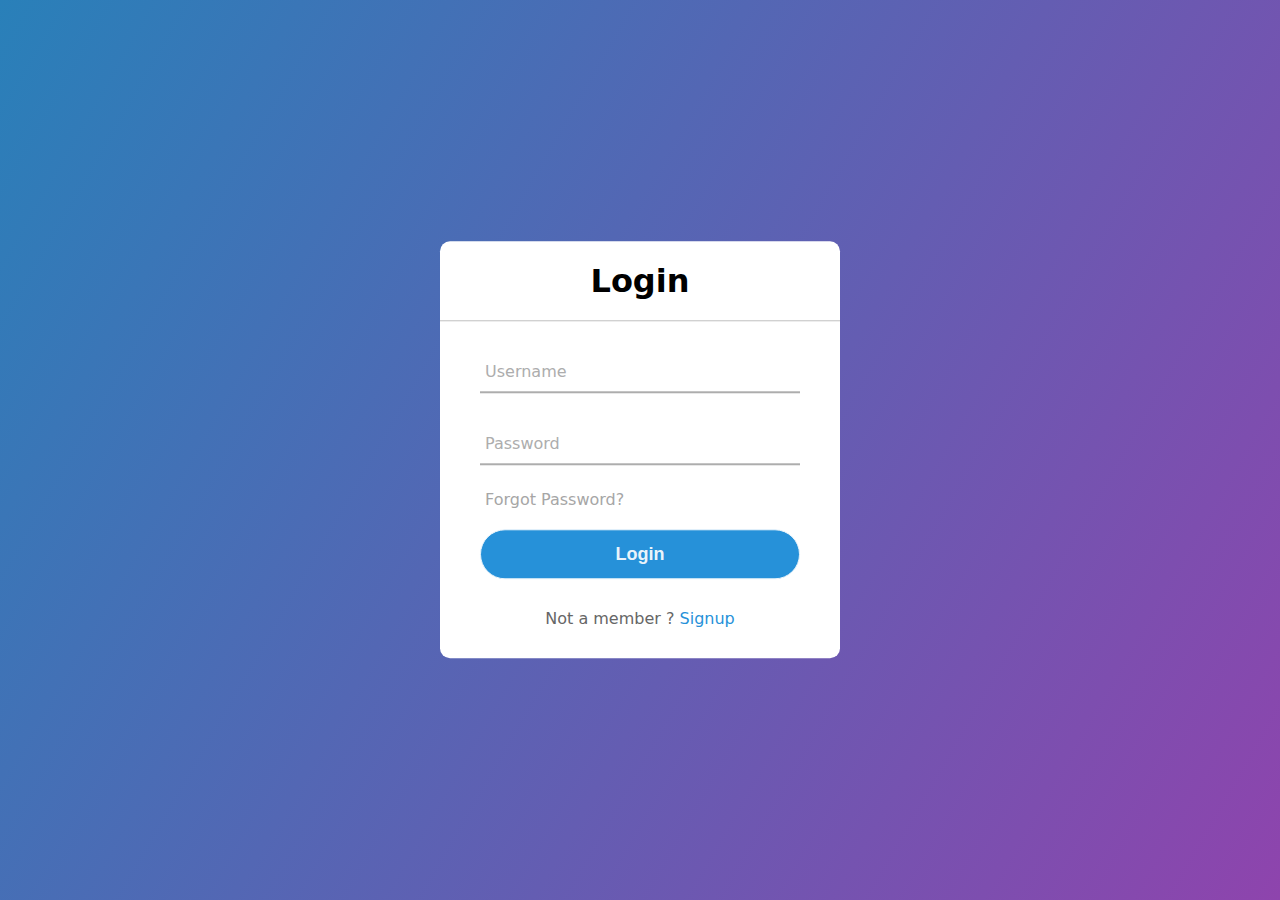
<file: LoginFormDesign.html>
<!DOCTYPE html>
<html lang="en">
<head>
    <meta charset="UTF-8">
    <meta http-equiv="X-UA-Compatible" content="IE=edge">
    <meta name="viewport" content="width=device-width, initial-scale=1.0">
    <title>Login Form</title>
    <link rel="stylesheet" href="loginform.css">
</head>
<body>
    <div class="center">
        <h1>Login</h1>
        <form  method="post">
            <div class="text_field">
                <input type="text"  required>
                <span></span>
                <label>Username</label>
            </div>
            <div class="text_field">
                <input type="password"  required>
                <span></span>
                <label>Password</label>
            </div>
            <div class="pass">
                Forgot Password?
            </div>
            <button type="submit">Login</button>
            <div class="signup_link">
               Not a member ? <a href="#">Signup</a>
            </div>
        </form>
    </div>
</body>
</html>
</file>
<file: loginform.css>
body{
    margin: 0;
    padding: 0;
    font-family: system-ui, -apple-system, BlinkMacSystemFont, 'Segoe UI', Roboto, Oxygen, Ubuntu, Cantarell, 'Open Sans', 'Helvetica Neue', sans-serif;
    background: linear-gradient(120deg, #2980b9 , #8e44ad);
    height : 100vh;
    overflow: hidden;

}

.center{
    position: absolute ;
    top: 50%;
    left: 50%;
    transform: translate(-50% , -50%);
    width: 400px;
    background: white;
    border-radius: 10px;

}

.center h1{
    text-align: center;
    padding: 0 0 20px 0;
    border-bottom: 1px solid silver;
}

.center form{
    padding: 0 40px;
    box-sizing: border-box;
}

form .text_field{
    position: relative;
    border-bottom: 2px solid #adadad;
    margin: 30px 0;

}

.text_field input{
    width: 100%;
    padding: 0 5px;
    height: 40px;
    font-size: 16px;
    border: none;
    outline: none;
    background: none;
}

.text_field label{
    position: absolute;
    top: 50%;
    left: 5px;
    color: #adadad;
    transform: translateY(-50%);
    font-size: 16px;
    pointer-events: none;
    transition: .5s;
}

.text_field span::before{
    content: '';
    position: absolute;
    top: 40px;
    left: 0;
    width: 0%;
    height: 2px;
    background: #2691d9;
    transition: .5s;

}

.text_field input:focus ~ label,
.text_field input:valid ~ label{
    top : -5px;
    color: #2691d9
}

.text_field input:valid ~ span::before,
.text_field input:focus ~ span::before{
    width : 100%
}


.pass{
    margin: -5px 0 20px 5px;
    color: #a6a6a6;
    cursor: pointer;
}

.pass:hover{
    text-decoration: underline;
}

button[type="submit"]{
    width: 100%;
    height: 50px;
    border: 1px solid;
    background: #2691d9;
    border-radius: 25px;
    font-size: 18px;
    color: #e9f4fb;
    font-weight: 700;
    cursor: pointer;
    outline: none;
}

button[type="submit"]:hover{
    background-color: #2691d9;
    transition: 0.5s;
}

.signup_link{
    margin: 30px 0;
    text-align: center;
    font-size: 16px;
    color: #666666;
}

.signup_link a{
    color: #2691d9;
    text-decoration: none;
}

.signup_link a:hover{
    text-decoration: underline;
}
</file>
